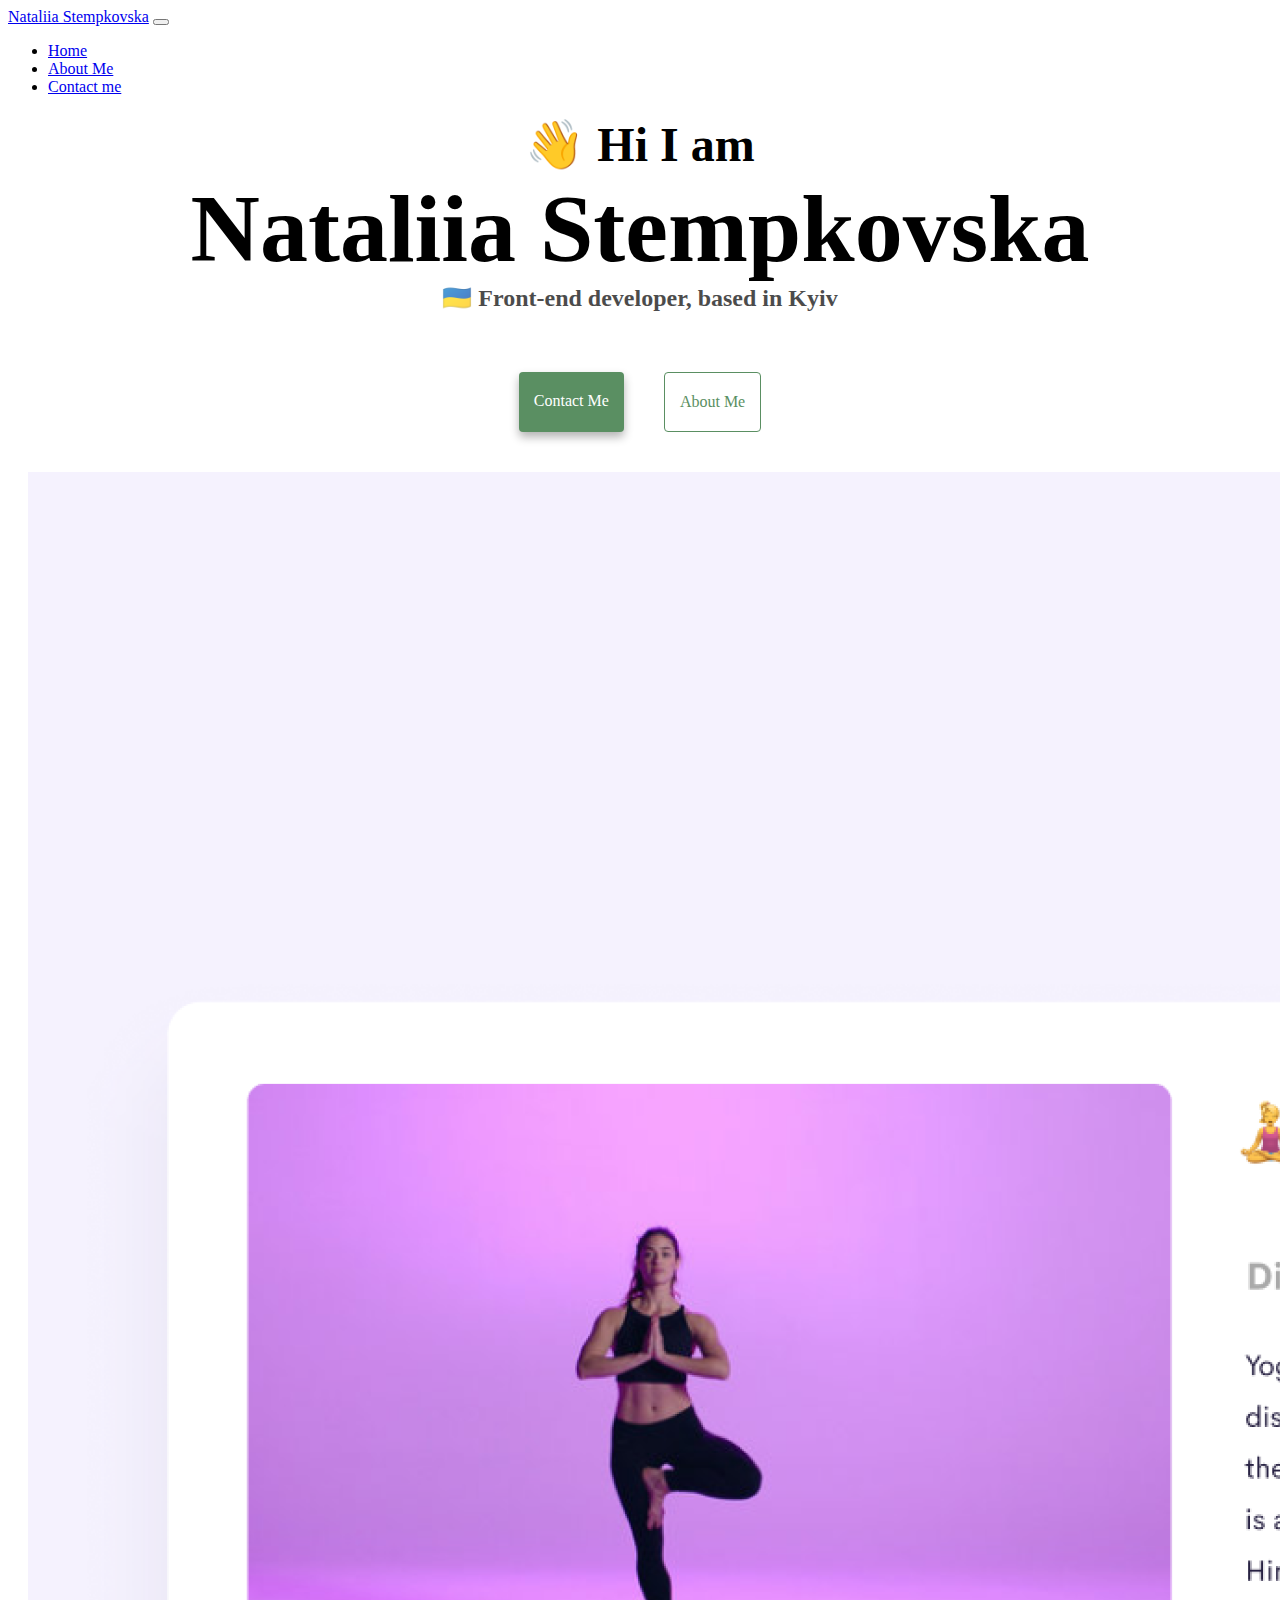
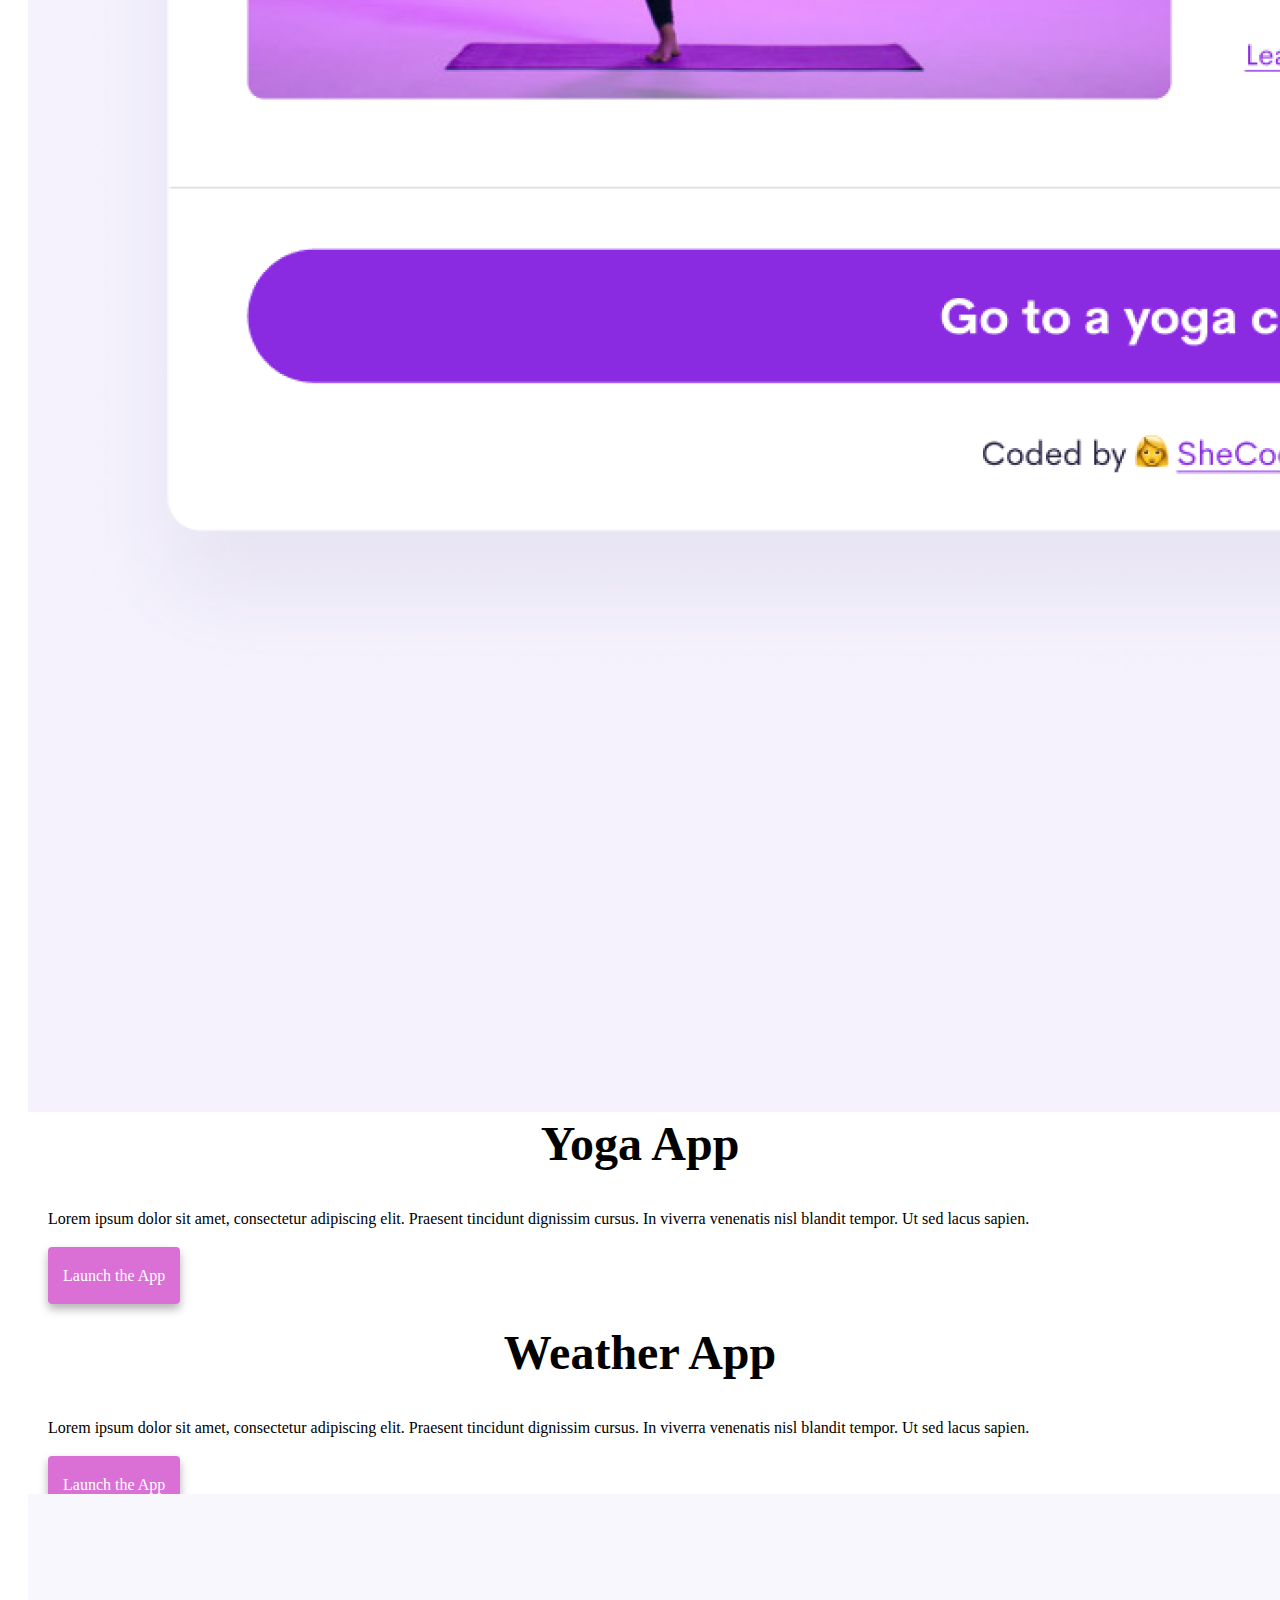
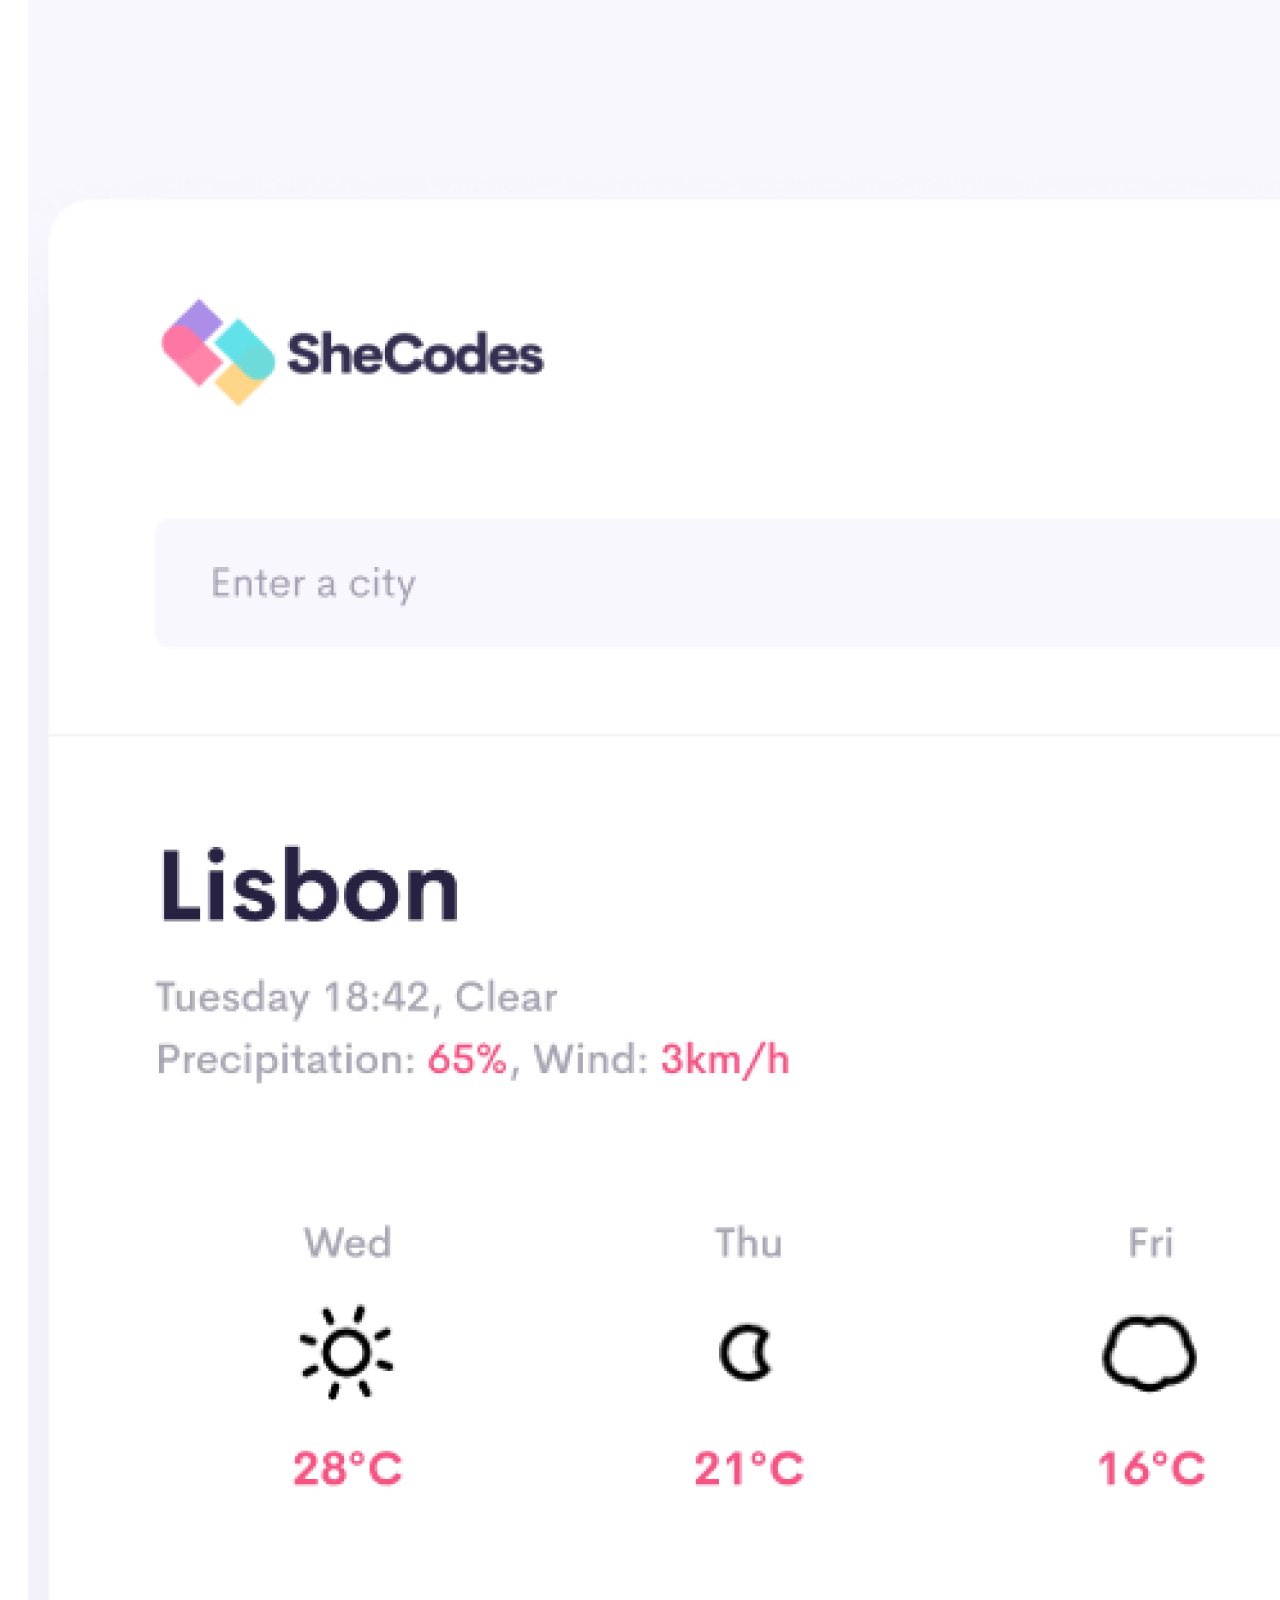
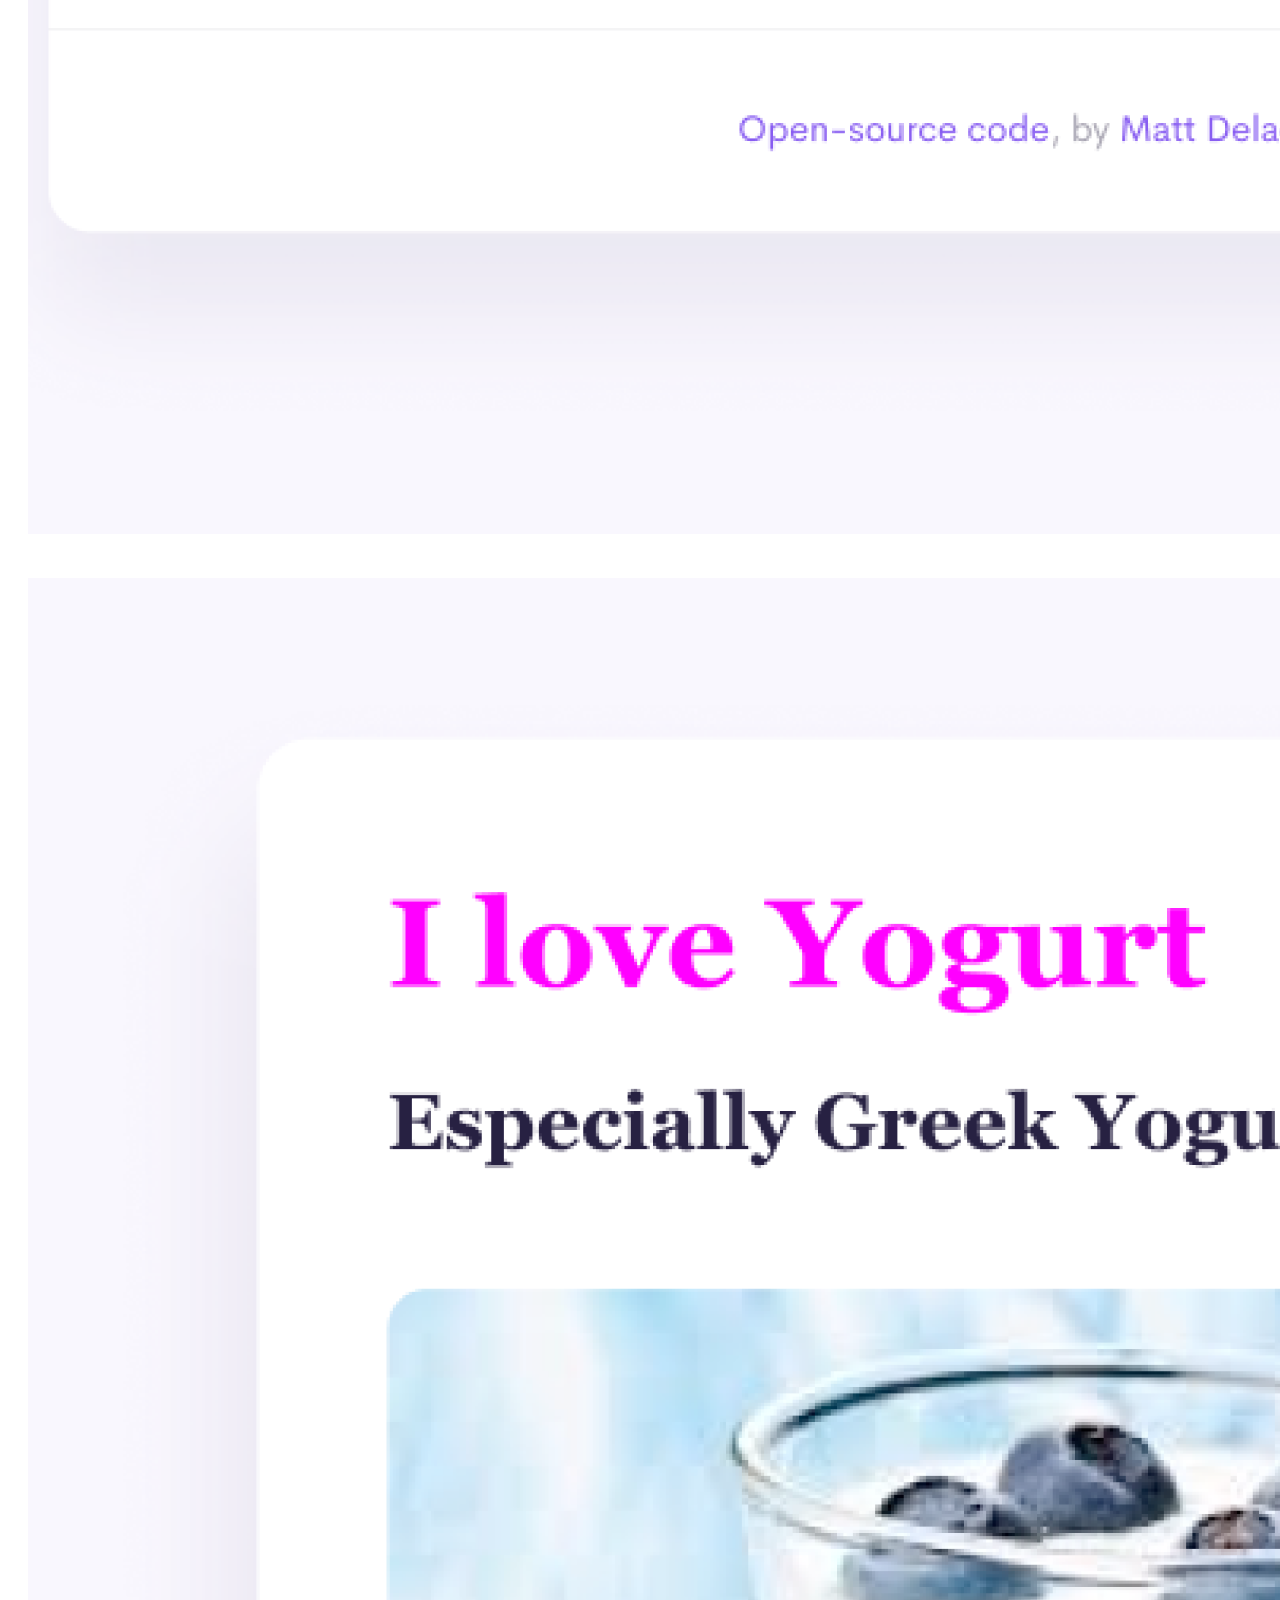
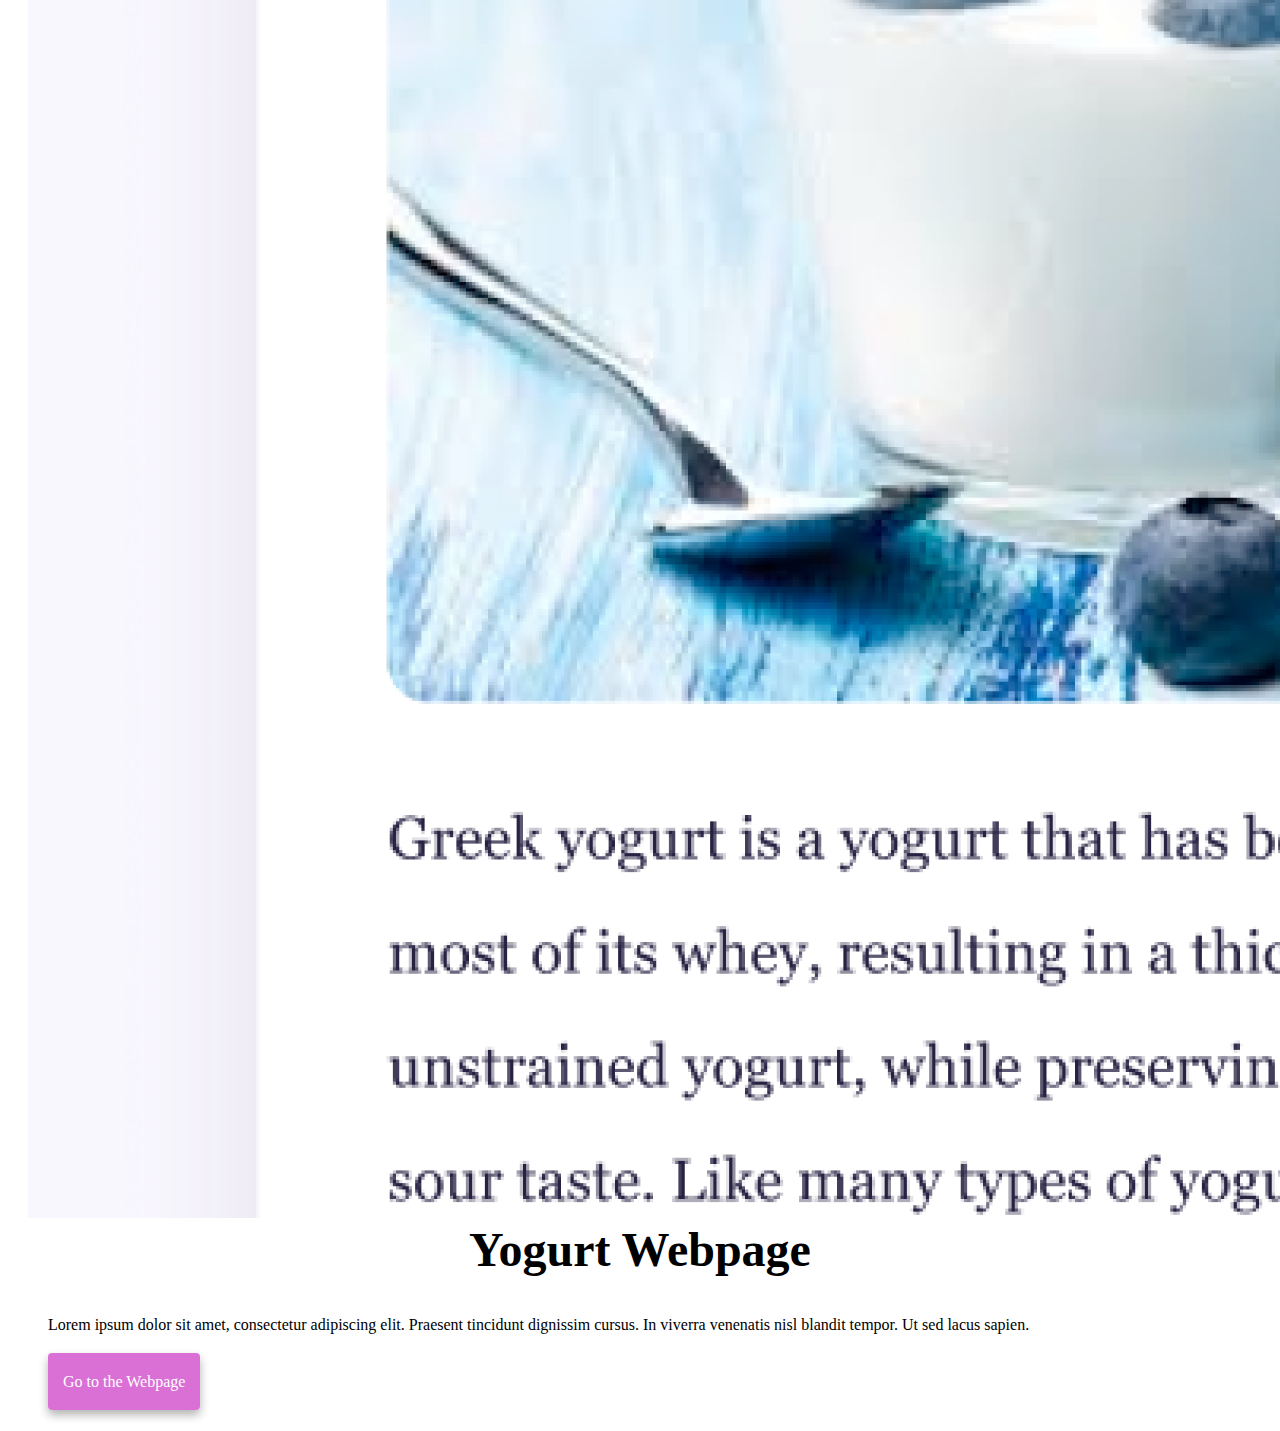
<file: index.html>
<!DOCTYPE html>
<html lang="en">
  <head>
    <meta charset="UTF-8" />
    <meta http-equiv="X-UA-Compatible" content="IE=edge" />
    <meta name="viewport" content="width=device-width, initial-scale=1.0" />
    <meta
      name="description"
      content="This is my awesome portfolio. Check it out!"
    />
    <title>Nataliia Stempkovska</title>
    <link
      href="https://cdn.jsdelivr.net/npm/bootstrap@5.2.0/dist/css/bootstrap.min.css"
      rel="stylesheet"
      integrity="sha384-gH2yIJqKdNHPEq0n4Mqa/HGKIhSkIHeL5AyhkYV8i59U5AR6csBvApHHNl/vI1Bx"
      crossorigin="anonymous"
    />
    <link rel="stylesheet" href="src/styles.css" />
  </head>
  <body>
    <nav class="navbar navbar-expand-lg bg-light">
      <div class="container-fluid">
        <a class="navbar-brand" href="#">Nataliia Stempkovska</a>
        <button
          class="navbar-toggler"
          type="button"
          data-bs-toggle="collapse"
          data-bs-target="#navbarNav"
          aria-controls="navbarNav"
          aria-expanded="false"
          aria-label="Toggle navigation"
        >
          <span class="navbar-toggler-icon"></span>
        </button>
        <div class="collapse navbar-collapse" id="navbarNav">
          <ul class="navbar-nav">
            <li class="nav-item">
              <a class="nav-link active" aria-current="page" href="#">Home</a>
            </li>
            <!-- <li class="nav-item">
              <a class="nav-link" href="index.html">Home</a>
            </li> -->
            <li class="nav-item">
              <a class="nav-link" href="about.html">About Me</a>
            </li>
            <li class="nav-item">
              <a class="nav-link" href="about.html#contact">Contact me</a>
            </li>
          </ul>
        </div>
      </div>
    </nav>
    <h2>👋 Hi I am</h2>
    <h1>Nataliia Stempkovska</h1>
    <h3>🇺🇦 Front-end developer, based in Kyiv</h3>
    <div class="navigation-links">
      <a href="about.html#contact" class="contact-link">Contact me</a>
      <a href="about.html" class="about-link">About me</a>
    </div>
    <div class="container">
      <div class="row">
        <div class="col-6">
          <img src="images/yoga.png" alt="Yoga App Image" class="img-fluid" />
        </div>
        <div class="col-6">
          <h1 class="heading">Yoga App</h1>
          <p class="text-content">
            Lorem ipsum dolor sit amet, consectetur adipiscing elit. Praesent
            tincidunt dignissim cursus. In viverra venenatis nisl blandit
            tempor. Ut sed lacus sapien.
          </p>
          <a
            href="about.html#contact"
            class="contact-link app-links"
            title="Launch the app"
            >Launch the App</a
          >
        </div>
      </div>
      <div class="row">
        <div class="col-6">
          <h1 class="heading">Weather App</h1>
          <p class="text-content">
            Lorem ipsum dolor sit amet, consectetur adipiscing elit. Praesent
            tincidunt dignissim cursus. In viverra venenatis nisl blandit
            tempor. Ut sed lacus sapien.
          </p>
          <a
            href="about.html#contact"
            class="contact-link app-links"
            title="Launch the app"
            >Launch the App</a
          >
        </div>
        <div class="col-6">
          <img
            src="images/weather.png"
            alt="Weather App Image"
            class="img-fluid"
          />
        </div>
      </div>
      <div class="row">
        <div class="col-6">
          <img
            src="images/yogurt.png"
            alt="Yogurt App Image"
            class="img-fluid"
          />
        </div>
        <div class="col-6">
          <h1 class="heading">Yogurt Webpage</h1>
          <p class="text-content">
            Lorem ipsum dolor sit amet, consectetur adipiscing elit. Praesent
            tincidunt dignissim cursus. In viverra venenatis nisl blandit
            tempor. Ut sed lacus sapien.
          </p>
          <a
            href="about.html#contact"
            class="contact-link app-links"
            title="Check out the webpage"
            >Go to the Webpage</a
          >
        </div>
      </div>
    </div>
    <script
      src="https://cdn.jsdelivr.net/npm/bootstrap@5.2.0/dist/js/bootstrap.bundle.min.js"
      integrity="sha384-A3rJD856KowSb7dwlZdYEkO39Gagi7vIsF0jrRAoQmDKKtQBHUuLZ9AsSv4jD4Xa"
      crossorigin="anonymous"
    ></script>
  </body>
</html>
</file>
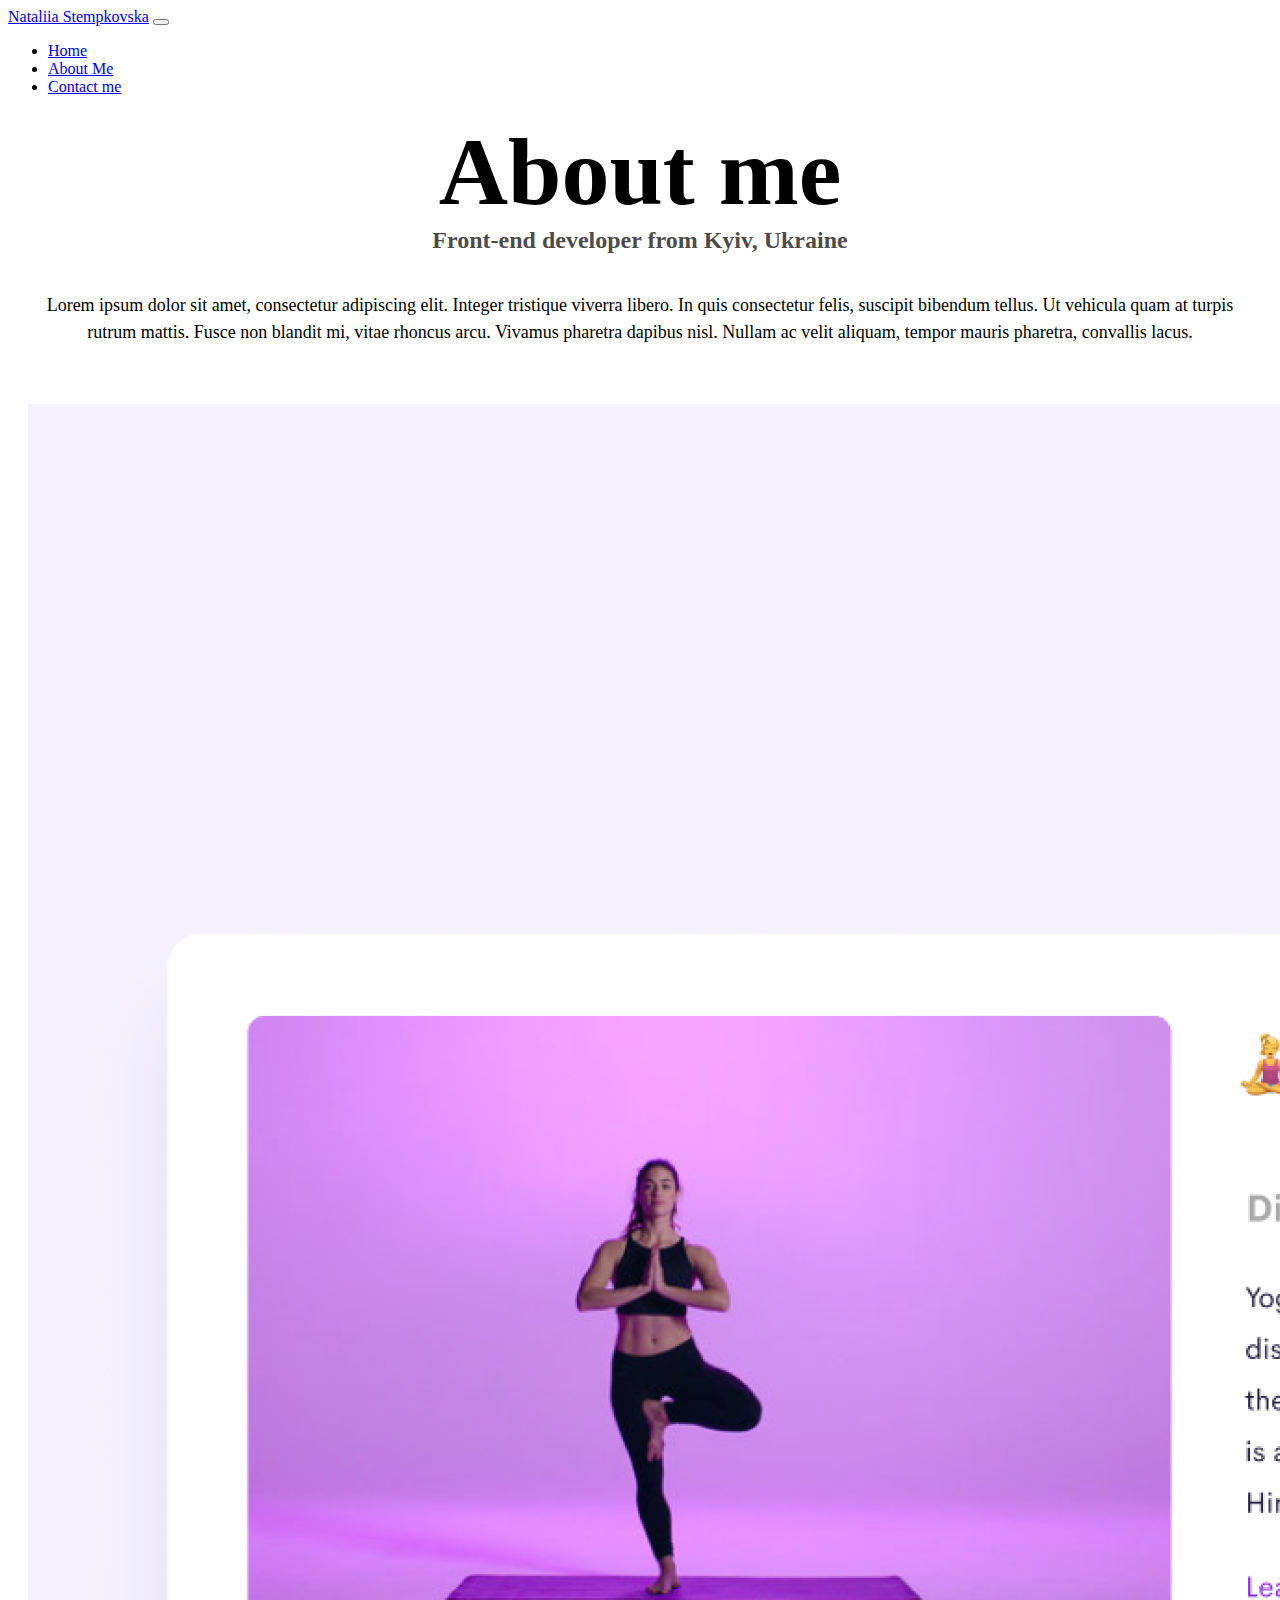
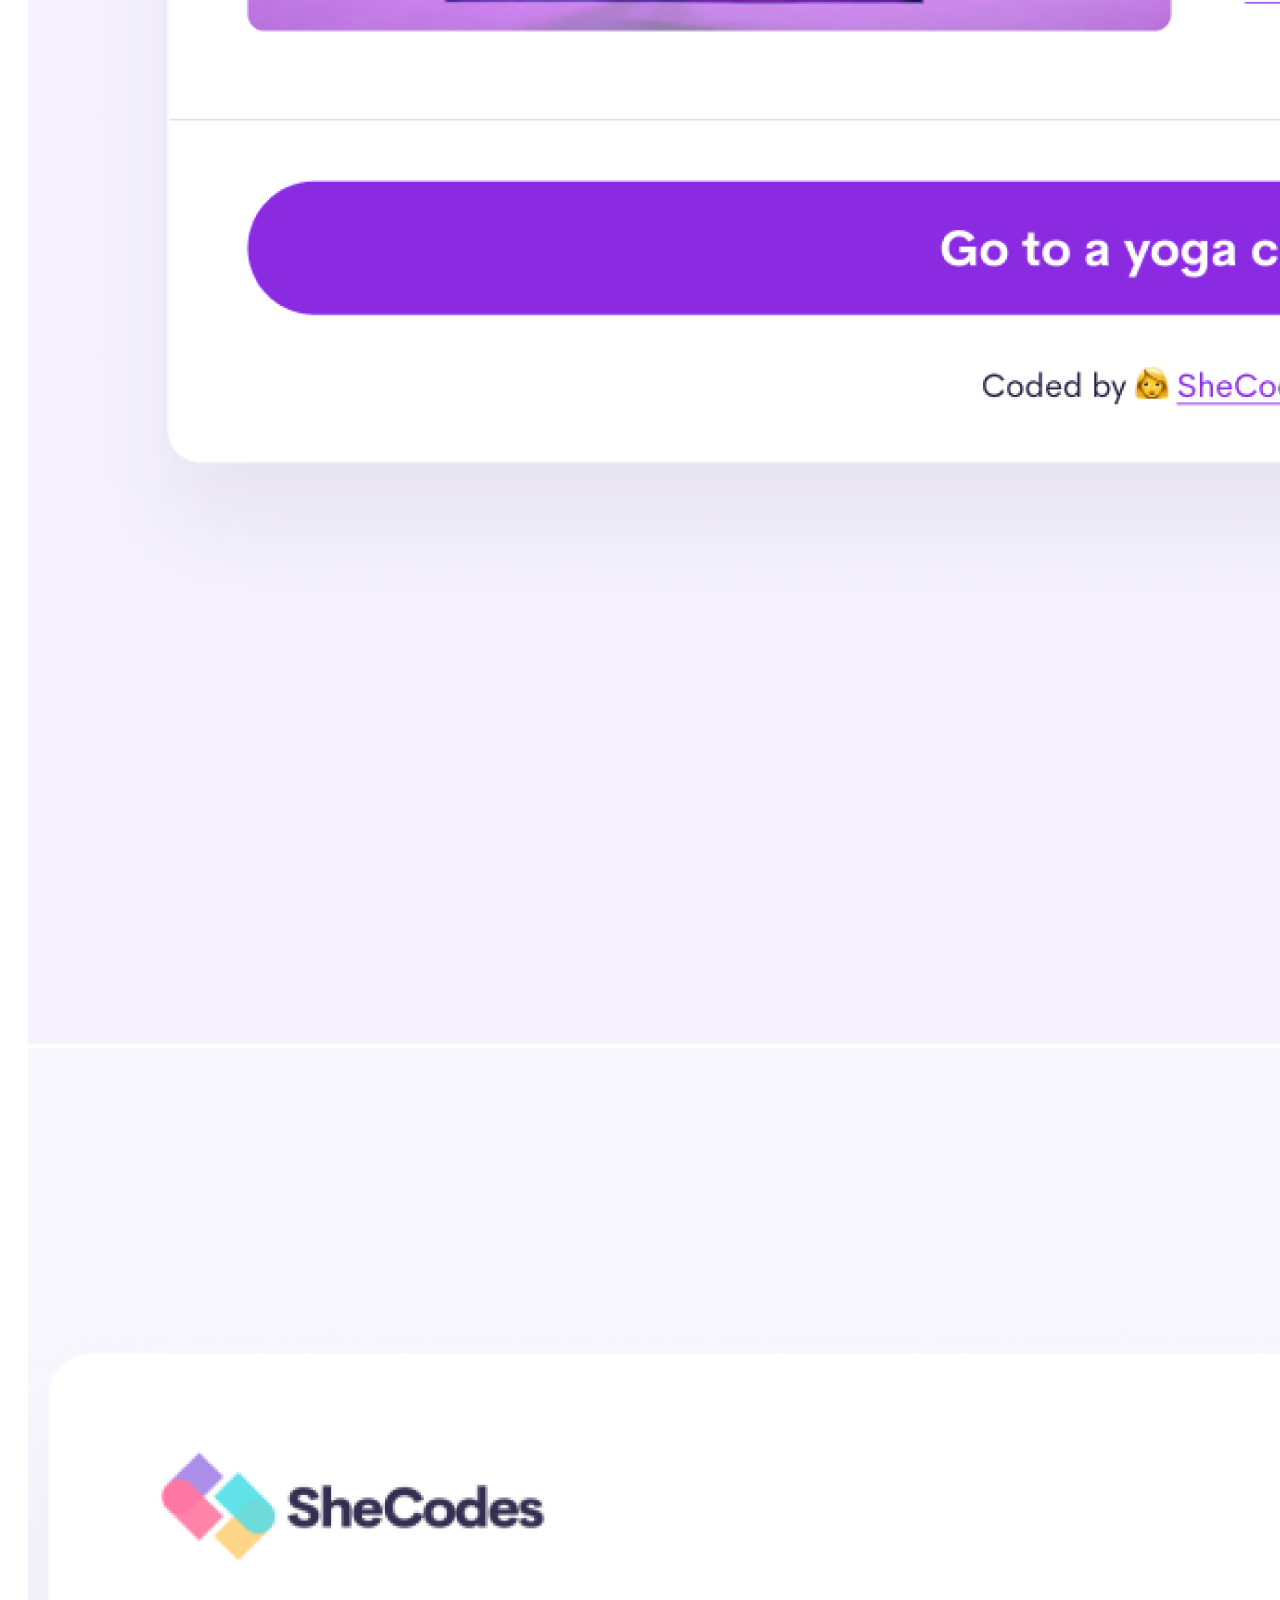
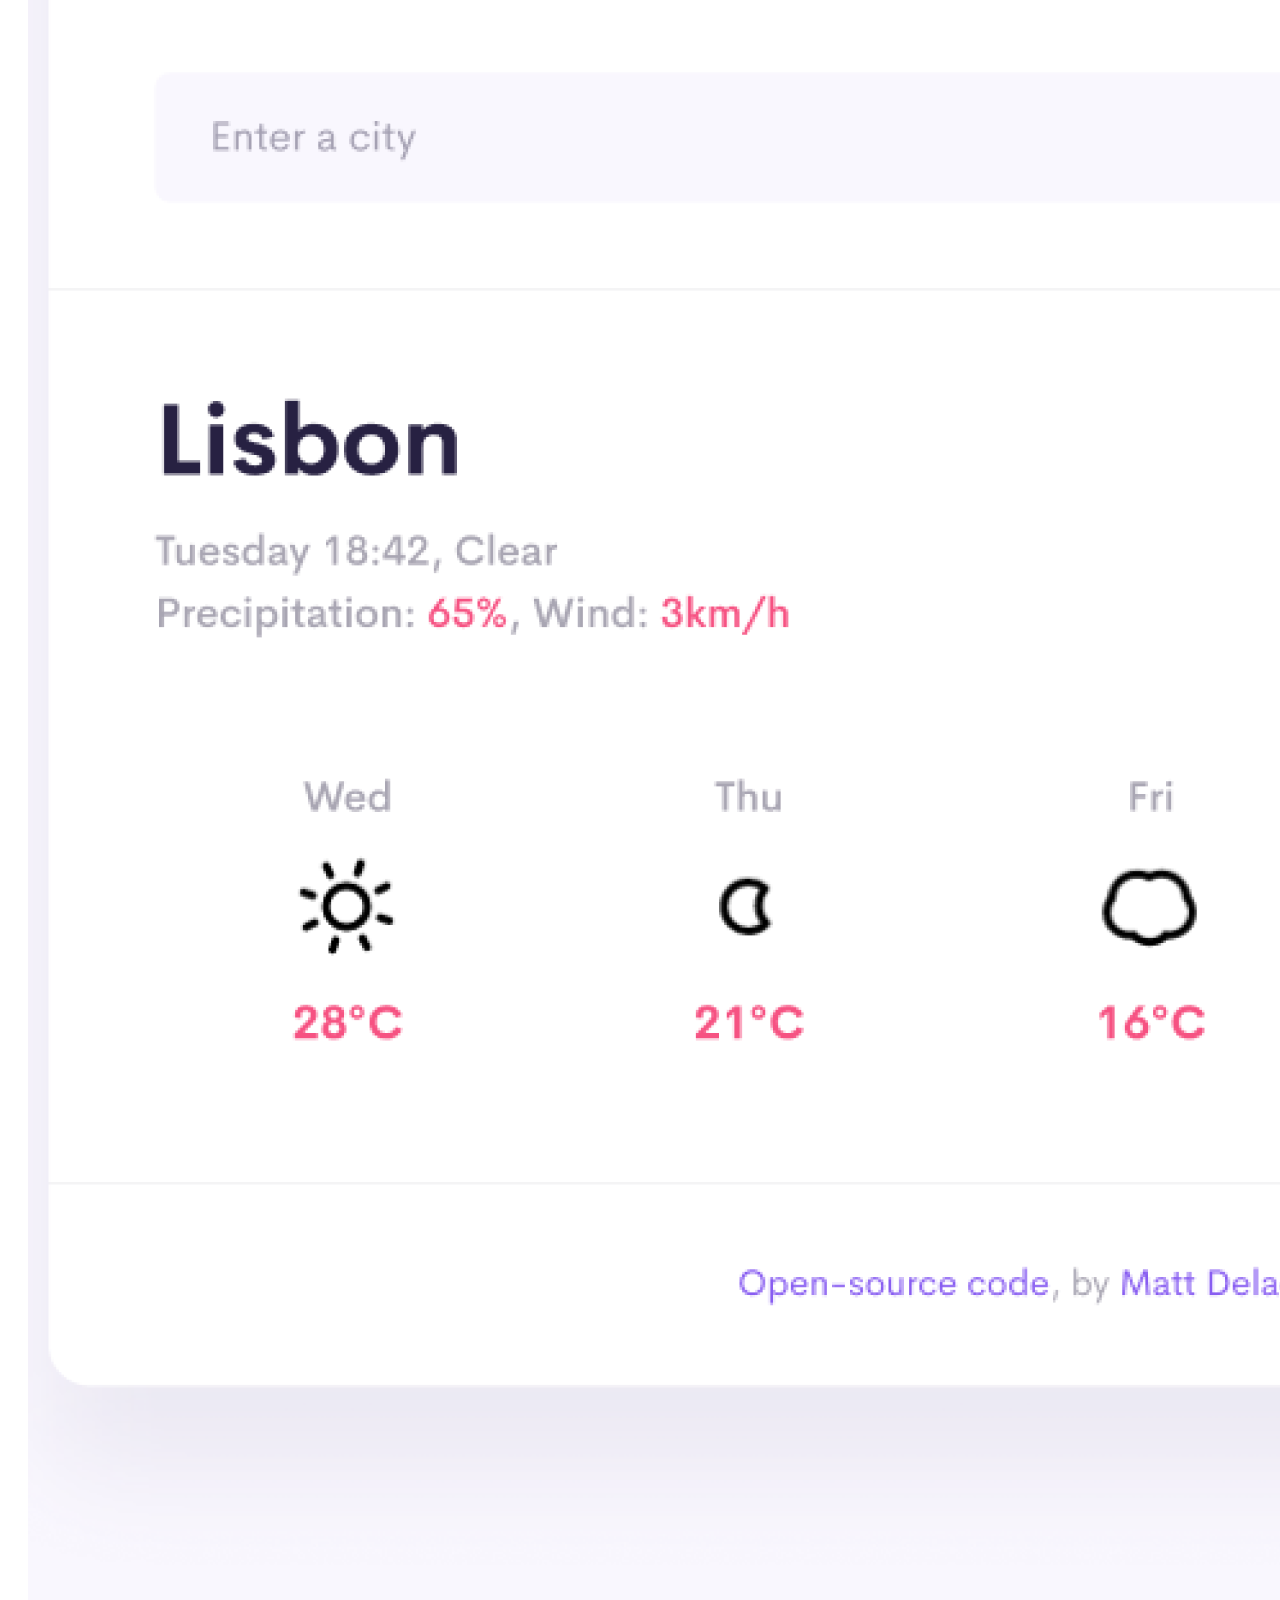
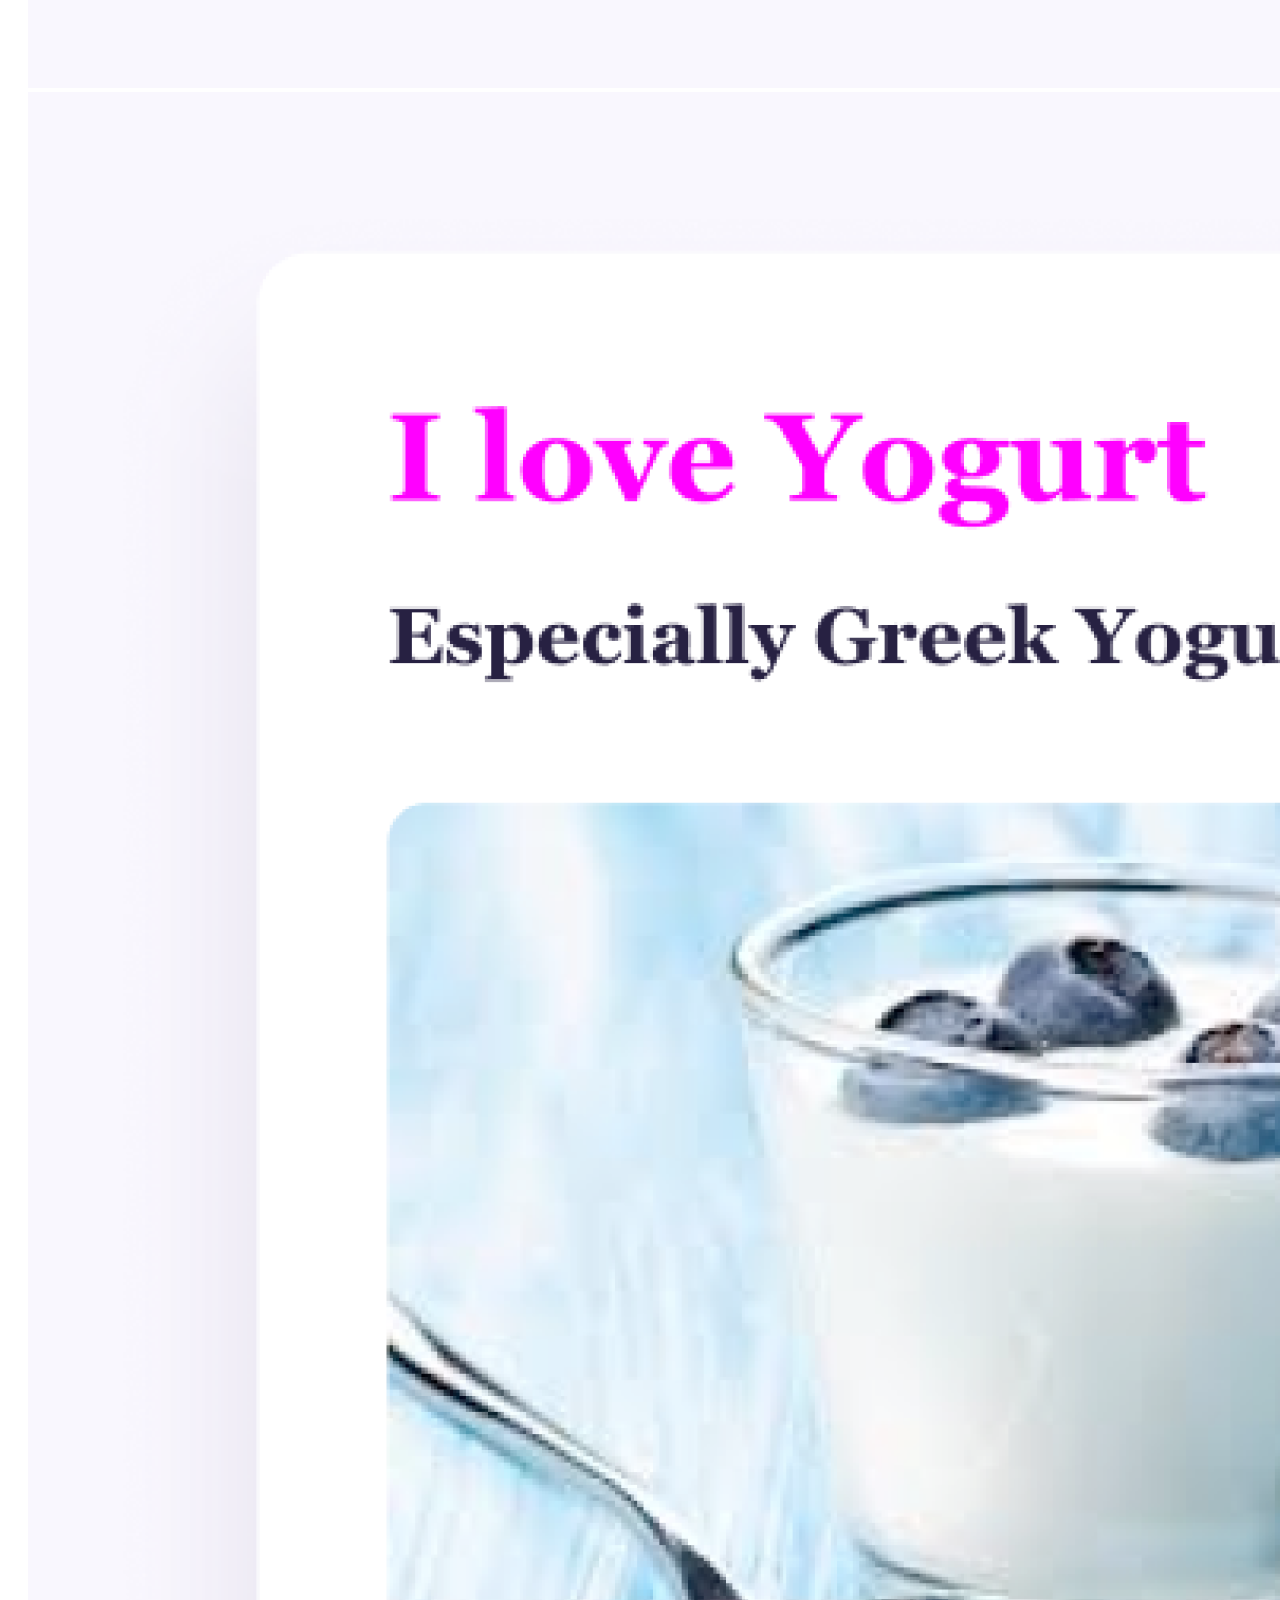
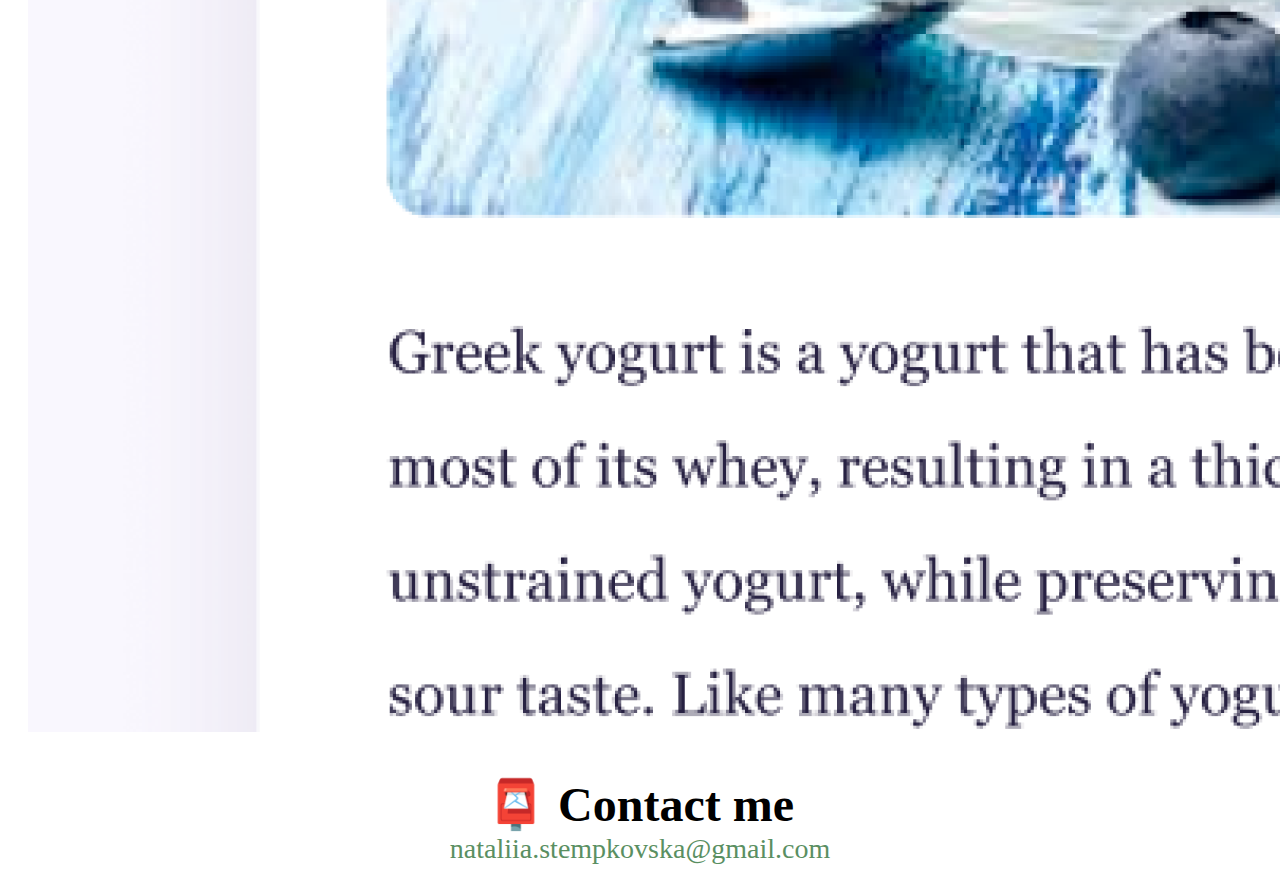
<file: about.html>
<!DOCTYPE html>
<html lang="en">
  <head>
    <meta charset="UTF-8" />
    <meta http-equiv="X-UA-Compatible" content="IE=edge" />
    <meta name="viewport" content="width=device-width, initial-scale=1.0" />
    <meta
      name="description"
      content="This is my About Me page, so you can contact me for frontend development job!"
    />
    <link
      href="https://cdn.jsdelivr.net/npm/bootstrap@5.2.0/dist/css/bootstrap.min.css"
      rel="stylesheet"
      integrity="sha384-gH2yIJqKdNHPEq0n4Mqa/HGKIhSkIHeL5AyhkYV8i59U5AR6csBvApHHNl/vI1Bx"
      crossorigin="anonymous"
    />
    <link rel="stylesheet" href="src/styles.css" />
    <title>About Nataliia Stempkovska</title>
  </head>
  <body>
    <nav class="navbar navbar-expand-lg bg-light">
      <div class="container-fluid">
        <a class="navbar-brand" href="#">Nataliia Stempkovska</a>
        <button
          class="navbar-toggler"
          type="button"
          data-bs-toggle="collapse"
          data-bs-target="#navbarNav"
          aria-controls="navbarNav"
          aria-expanded="false"
          aria-label="Toggle navigation"
        >
          <span class="navbar-toggler-icon"></span>
        </button>
        <div class="collapse navbar-collapse" id="navbarNav">
          <ul class="navbar-nav">
            <li class="nav-item">
              <a class="nav-link active" aria-current="page" href="index.html"
                >Home</a
              >
            </li>
            <!-- <li class="nav-item">
                  <a class="nav-link" href="index.html">Home</a>
                </li> -->
            <li class="nav-item">
              <a class="nav-link" href="about.html">About Me</a>
            </li>
            <li class="nav-item">
              <a class="nav-link" href="about.html#contact">Contact me</a>
            </li>
          </ul>
        </div>
      </div>
    </nav>
    <h1>About me</h1>
    <h3>Front-end developer from Kyiv, Ukraine</h3>
    <p>
      Lorem ipsum dolor sit amet, consectetur adipiscing elit. Integer tristique
      viverra libero. In quis consectetur felis, suscipit bibendum tellus. Ut
      vehicula quam at turpis rutrum mattis. Fusce non blandit mi, vitae rhoncus
      arcu. Vivamus pharetra dapibus nisl. Nullam ac velit aliquam, tempor
      mauris pharetra, convallis lacus.
    </p>
    <div class="container images">
      <div class="row">
        <div class="col-sm-4">
          <img
            src="images/yoga.png"
            alt="yoga"
            class="rounded float-start d-block img-fluid"
          />
        </div>
        <div class="col-sm-4">
          <img
            src="images/weather.png"
            alt="yoga"
            class="rounded d-block img-fluid"
          />
        </div>
        <div class="col-sm-4">
          <img
            src="images/yogurt.png"
            alt="yoga"
            class="rounded float-end d-block img-fluid"
          />
        </div>
      </div>
    </div>
    <div id="contact">
      <h2>📮 Contact me</h2>
      <a
        href="mailto:nataliia.stempkovska@gmail.com"
        class="email-link"
        title="contact me by email"
      >
        nataliia.stempkovska@gmail.com
      </a>
    </div>
    <script
      src="https://cdn.jsdelivr.net/npm/bootstrap@5.2.0/dist/js/bootstrap.bundle.min.js"
      integrity="sha384-A3rJD856KowSb7dwlZdYEkO39Gagi7vIsF0jrRAoQmDKKtQBHUuLZ9AsSv4jD4Xa"
      crossorigin="anonymous"
    ></script>
  </body>
</html>
</file>
<file: src/styles.css>
:root {
  --primary-color: #5a8f62;
  --secondary-color: #e5e6d6;
  --box-shadow: 0 5px 10px rgba(0, 0, 0, 0.3);
}

h1,
h2,
h3 {
  text-align: center;
  margin: 0;
}

h1 {
  font-size: 96px;
}

h2 {
  font-size: 48px;
}

h3 {
  font-size: 24px;
  opacity: 0.7;
}

p {
  padding: 20px;
  border-radius: 4px;
  font-size: 18px;
  line-height: 1.5;
  text-align: center;
}

.navigation-links {
  display: flex;
  margin-top: 40px;
  justify-content: center;
}

.navigation-links a {
  margin: 20px;
  border-radius: 4px;
  padding: 20px 15px;
  text-decoration: none;
  text-transform: capitalize;
}

.contact-link {
  background: var(--primary-color);
  box-shadow: var(--box-shadow);
  color: white;
}

.about-link {
  color: var(--primary-color);
  border: 1px solid var(--primary-color);
}

.homepage-link {
  color: var(--primary-color);
  text-align: center;
  display: block;
}

.about-paragraphs {
  display: flex;
  margin: 30px 0;
}

.about-paragraphs p {
  margin: 10px;
}

.email-link {
  display: flex;
  justify-content: center;
  color: var(--primary-color);
  font-size: 28px;
  text-decoration: none;
}

.email-link:hover {
  text-decoration: underline;
}

.heading {
  font-size: 48px;
}

.text-content {
  background: none;
  font-size: 16px;
  text-align: left;
}

.app-links {
  margin: 20px;
  border-radius: 4px;
  padding: 20px 15px;
  text-decoration: none;
  background-color: orchid;
}

.row {
  margin: 20px;
  margin-bottom: 40px;
}

.navbar {
  width: 100%;
  margin-bottom: 20px;
}

.col-4 {
  display: block;
}

.images {
  display: flex;
}

@media (max-width: 576px) {
  h1 {
    font-size: 36px;
  }
  h2 {
    font-size: 16px;
  }

  .navigation-links {
    display: flex;
    flex-direction: column;
    margin: 30px;
  }
  .about-link,
  .contact-link {
    text-align: center;
  }
  .row {
    display: flex;
    flex-direction: column;
    width: 400px;
  }

  .heading {
    font-size: 32px;
  }

  .text-content {
    font-size: 12px;
    text-align: left;
    width: fit-content;
    padding-left: 0%;
    padding-right: 0%;
  }
  .app-links {
    display: block;
    margin: 10px;
  }
  .email-link {
    font-size: 16px;
    margin-bottom: 10px;
  }
  img {
    margin-bottom: 10px;
  }
}
</file>
